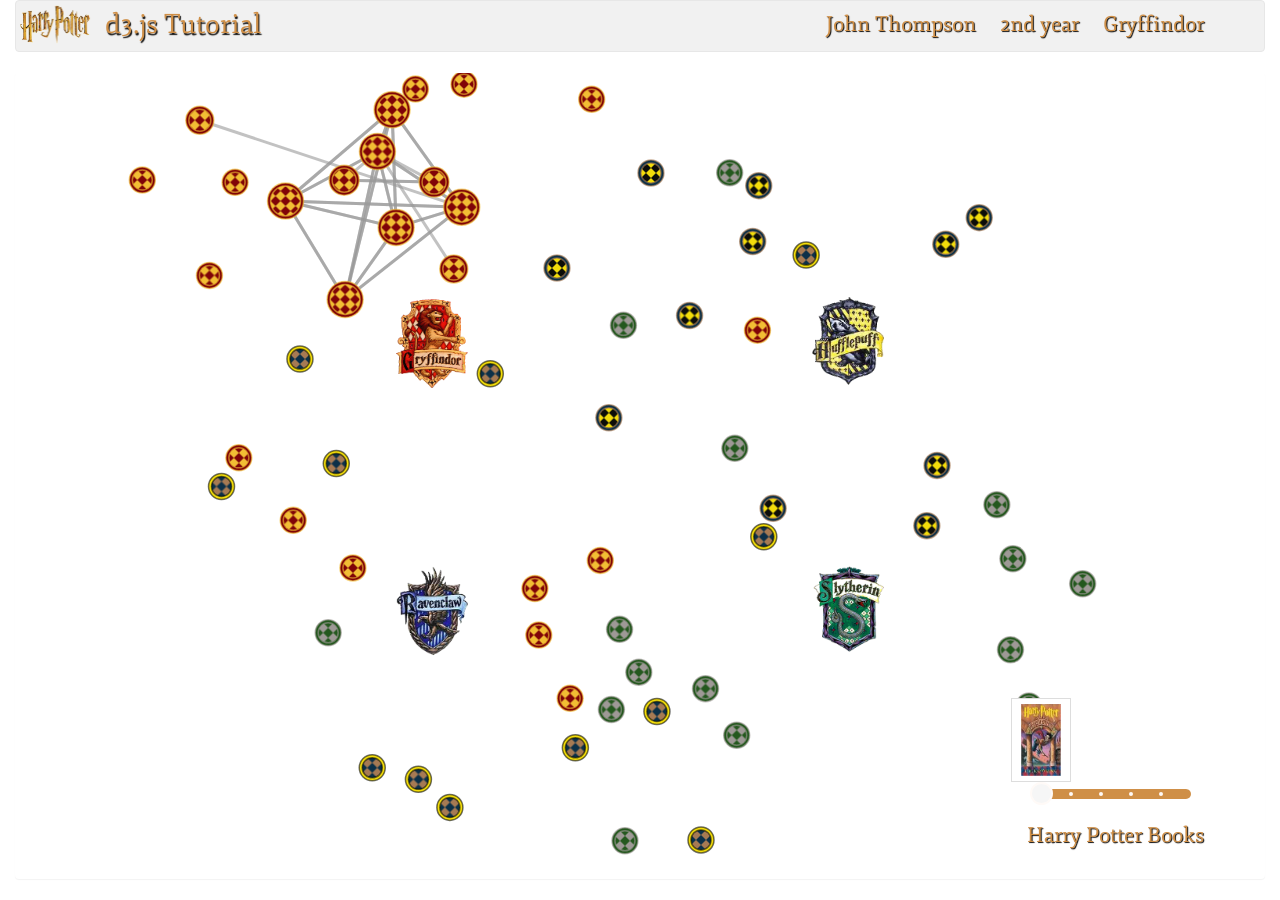
<file: hp/index.html>
<!DOCTYPE html>
<html>
<head lang="en">
    <meta charset="UTF-8">
    <title>Vis Template</title>
    <meta name="description" content="">
    <meta name="viewport" content="width=device-width, initial-scale=1">

    <link rel="stylesheet" href="css/bootstrap.min.css">
    <link rel="stylesheet" href="css/jquery-ui.min.css">
    <link rel="stylesheet" href="css/jquery-ui.structure.min.css">
    <link rel="stylesheet" href="css/jquery.qtip.min.css">
    <link rel="stylesheet" href="css/jquery-ui-slider-pips.css">
    <link rel="stylesheet" href="css/main.css">
    <link href='https://fonts.googleapis.com/css?family=Fjord+One' rel='stylesheet' type='text/css'>
</head>
<body>  
<div class="container-fluid">
    <nav id="navigation" class="navbar navbar-default">
        <div class="container-fluid">
            <div class="navbar-header">
                <div class="navbar-brand" href="#"><img src="img/hp_logo.png" style="float:left"> <span>d3.js Tutorial</span></div>
            </div>
            <div id="my-info" class="navbar-right">
                <ul class="nav nav-pills">

                </ul>
            </div>
        </div>
    </nav>
    <div id="book-slider-div">
        <div id="book-slider"></div>
        <div>
            <h3>Harry Potter Books</h3>
        </div>
    </div>

    <div id="main" class="col-md-12 col-lg-12 panel">
        <div id="vis" class="content">

        </div>
    </div>
</div>


<script src="js/vendor/jquery-1.11.2.min.js"></script>
<script src="js/vendor/jquery-ui.min.js"></script>
<script src="js/vendor/jquery-ui-slider-pips.js"></script>
<script src="js/vendor/jquery.qtip.min.js"></script>
<script src="js/vendor/bootstrap.min.js"></script>
<script src="js/vendor/d3.min.js"></script>
<script src="js/vendor/d3.legends.js"></script>
<script src="js/main.js"></script>
<script src="js/classes.js"></script>
<script src="js/tool.js"></script>
<script>
    // when we load or resize, make sure we update the size of the tool
    $(window).on("resize load", main.resizeWindow);

    // Get initial parameters for height and width
    var h = $(window).height() - $('#navigation').height() - 45;
    var w = $('#vis').width();

    $('#main').height(h);

    // Set params for size of visualization
    var params = {width: w, height: h, datapath: './data/data.json'};

    // Allow injection of params to tweak the vis
    var query = window.location.search.substring(1);
    var vars = query.split('&');
    vars.forEach(function (v) {
        var p = v.split('=');
        params[p[0]] = p[1];
    });

    main.init(params);
</script>
</html>
</file>
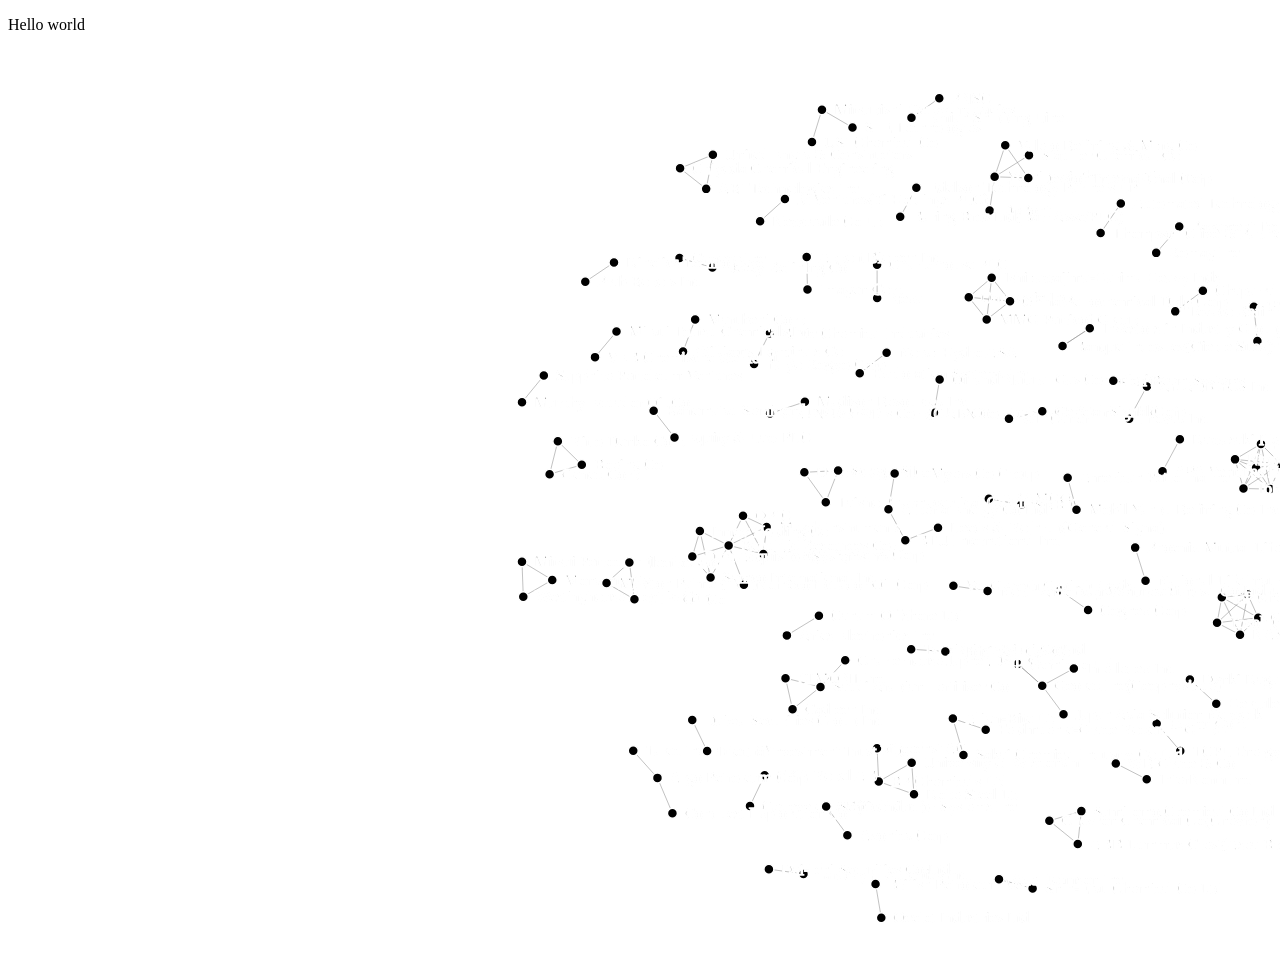
<file: html/index.html>
<!DOCTYPE html>
<html>
<head lang="en">
    <meta charset="UTF-8">
    <title></title>
    <script type="text/javascript" src="d3.min.js"></script>
    <style>
        .node {
        stroke: #fff;
        stroke-width: 1.5px;
        }

        .link {
        stroke: #999;
        stroke-opacity: .6;
        }
    </style>
</head>
<body>
    <p>Hello world</p>
    <div id="vis"></div>
</body>
<script src="graphData.js" type="text/javascript"></script>
<script src="main.js" type="text/javascript"></script>
<script type="text/javascript">
    main.init();
</script>
</html>
</file>
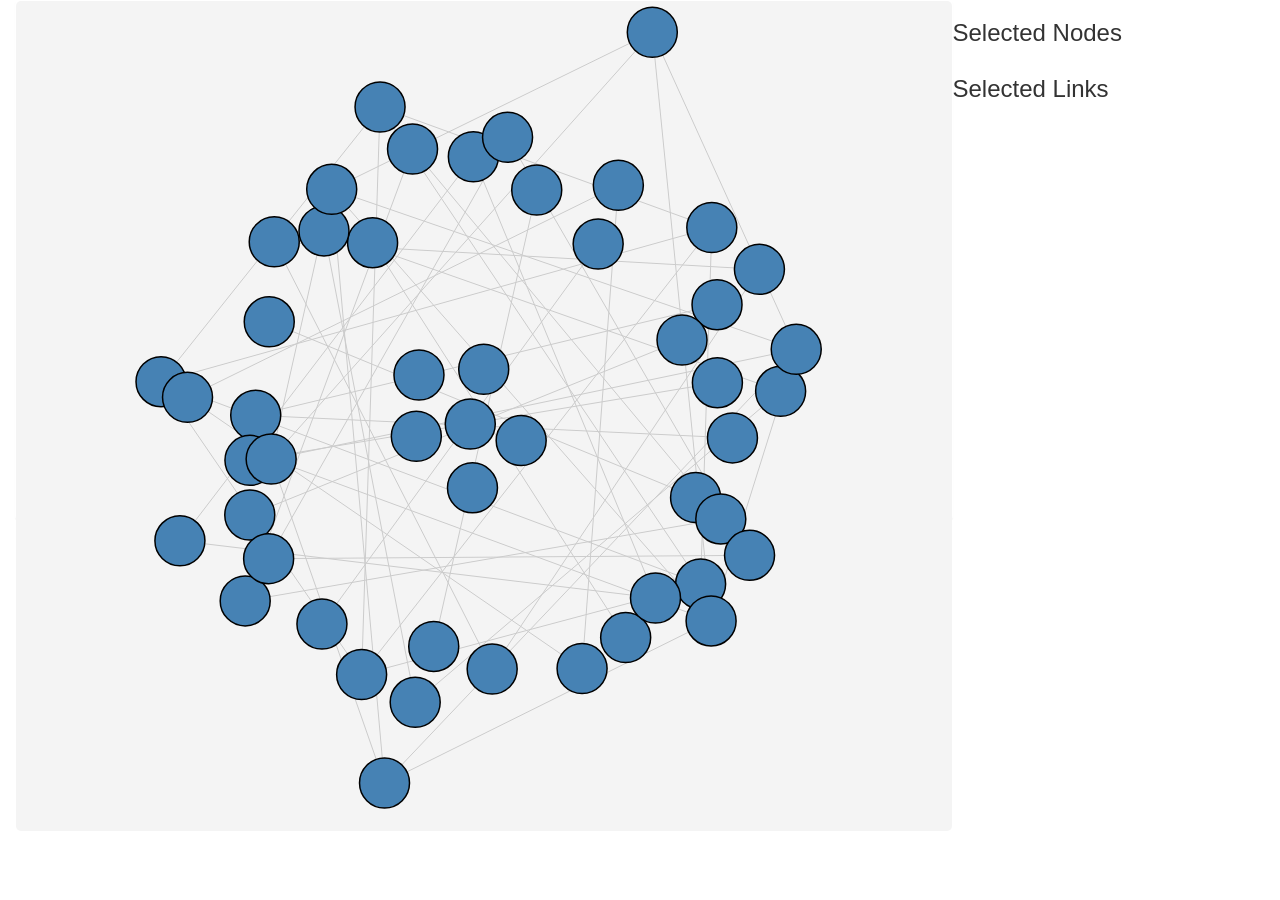
<file: jsMultiTouch/index.html>
<!DOCTYPE html>
<html>
<head lang="en">
    <meta charset="UTF-8">
    <title>Vis Template</title>
    <meta name="description" content="">
    <meta name="viewport" content="width=device-width, initial-scale=1">

    <link rel="stylesheet" href="css/bootstrap.min.css">
    <link rel="stylesheet" href="css/jquery-ui.min.css">
    <link rel="stylesheet" href="css/jquery-ui.structure.min.css">
    <link rel="stylesheet" href="css/main.css">
    <link href='http://fonts.googleapis.com/css?family=Roboto' rel='stylesheet' type='text/css'>
</head>
<body>  
<div class="container-fluid">
<!--     <nav class="navbar navbar-default">
        <div class="container-fluid"> -->
            <!--<div class="navbar-header">-->
                <!--<a class="navbar-brand" href="#"><img width="30px" height="30px" src="logo.png" style="float:left"></a>-->
            <!--</div>-->
<!--             <div class="navbar-right">
                <ul class="nav nav-pills">
                    <li id="nav-action-1" role="presentation" class="active"><a href="#">Action 1</a></li>
                    <li id="nav-action-2" role="presentation"><a href="#">Action 2</a></li>
                </ul>
            </div>
        </div>
    </nav>
 -->
    <div class="col-md-9 col-lg-9 panel">
        <div id="vis" class="content">
        </div>
    </div>
    <div class="col-md-3 col-lg-3">
        <div id="nodeinfopanel" class="row">
            <h3>Selected Nodes</h3>
            <div id="nodeinfo"></div>
        </div>
        <div id="edgeinfopanel" class="row">
            <h3>Selected Links</h3>
            <div id="edgeinfo"></div>
        </div>
        </div>
    </div>
</div>


<script src="js/vendor/jquery-1.11.2.min.js"></script>
<script src="js/vendor/jquery-ui.min.js"></script>
<script src="js/vendor/bootstrap.min.js"></script>
<script src="js/vendor/d3.min.js"></script>
<script src="js/vendor/hammer.min.js"></script>
<script src="data/graphData.js"></script>
<script src="js/classes.js"></script>
<script src="js/utils.js"></script>
<script src="js/main.js"></script>
<script>
    $(window).on("resize load", main.resizeWindow);

    var h = $(window).height() - 75;
    var w = $('#vis').width();
    $('#main').height(h).width(w);

    // Set params for size of visualization
    var params = {width: w, height: h, datapath: './data/data.json'};

    // Allow injection of params to tweak the vis
    var query = window.location.search.substring(1);
    var vars = query.split('&');
    vars.forEach(function (v) {
        var p = v.split('=');
        params[p[0]] = p[1];
    });
    
    main.init(params);
</script>
</body>
</html>
</file>
<file: hp/css/main.css>
.axis text {
    font: 10px sans-serif;
}

.axis path,
.axis line {
    fill: none;
    stroke: #000;
    shape-rendering: crispEdges;
}

.legend rect {
    fill:white;
    stroke:black;
    opacity:0.8;
}

.link path {
    stroke: #999;
    stroke-opacity: .6;
    stroke-width: 3px;
}

.node {
    stroke: #afafaf;
    stroke-opacity: .6;
    stroke-width: 0.5;
}


.switchable.active {
    display: block;
}

.switchable {
    display: none;
}

#viz {
    height: 100%;
}

.navbar.navbar-default .nav.nav-pills a{
    color: #333333;
}

.navbar.navbar-default .btn,
.navbar.navbar-default .nav.nav-pills .active a{
    background-color: #777777;
    color: #fefefe;
}

.navbar .navbar-right {
    height: 50px;
}

.navbar .navbar-brand {
    padding: 2px;
}

.navbar-brand img {
    max-width: 100%;
    max-height: 100%;
}

.navbar-brand span{
    padding: 0.4em 12px;
    display: inline-block;
    font-size: 1.5em;
    color: #cf8f47;
    text-shadow: 0.03em 0.06em 0.04em #111;
}

.navbar-right span{
    padding: 0.4em 12px;
    display: inline-block;
    font-size: 1.5em;
    color: #cf8f47;
    text-shadow: 0.03em 0.06em 0.04em #111;
}

.content {
    width: 100%;
    position: absolute;
    display: block;
    border-radius: 5px;
    -o-border-radius: 5px;
    -moz-border-radius: 5px;
    -webkit-border-radius: 5px;
}

.panel {
    position: relative;
    min-height: 520px;
    margin: 0;
    padding: 0;
}

.overflowing {
    white-space: nowrap;
    text-overflow: ellipsis;
}

#context-menu {
    padding: 6px 0;
    color: #333;
    font-family: Arial, Helvetica, sans-serif;
    border: 1px solid #bbb;
    -moz-box-shadow: 1px 1px 2px rgba(0, 0, 0, 0.2);
    -webkit-box-shadow: 1px 1px 2px rgba(0, 0, 0, 0.2);
    box-shadow: 1px 1px 5px rgba(0, 0, 0, 0.3);
    border-radius: 6px;
    -moz-border-radius: 6px;
    -webkit-border-radius: 6px;
    position: absolute;
    background-color: #f3f3f3;
    z-index: 100;
    display: none;
    width: 175px;
}

#context-menu ul {
    padding: 0 0;
}

#context-menu li {
    cursor: default;
    float: left;
    display: block;
    width: 100%;
    font-size: 13px;
    line-height: 13px;
    font-weight: 300;
    padding: 6px 12px;
}

#context-menu li.disabled {
    color: #cccccc;
}

#context-menu li.disabled:hover,
#context-menu li.disabled:focus {
    color: #cccccc;
    background-color: transparent;
}

#context-menu li:hover,
#context-menu li:focus{
    background-color: #999999;
    color: #f7f7f7;
}

#navigation {
    background: #f1f1f1;
}

body {
    font-family: 'Fjord One', serif;
}

#book-slider.ui-slider {
    position: relative;
    display: inline-block;
    left: 50%;
    width: 150px;
    border-radius: 20px;
    background: #cf8f47;
    border: none;
    height: 10px;
    margin: 10px -75px;
}

#book-slider-div {
    position: absolute;
    z-index: 100;
    display: block;
    right: 5%;
    bottom: 5%
}

#book-slider-div h3 {
    padding: 0.4em 12px;
    margin: 0;
    display: inline-block;
    font-size: 1.5em;
    color: #cf8f47;
    text-shadow: 0.03em 0.06em 0.04em #111;
    text-align: center;
}

#book-slider .ui-slider-handle {
    border-radius: 23px;
    height: 23px;
    width: 23px;
    top: -7px;
    box-shadow: none;
    margin-left: -11px;
    border: 2px solid #fffaf7; }

#book-slider .ui-slider-handle:focus,
#book-slider .ui-slider-handle:active,
#book-slider .ui-slider-handle.ui-state-focus{
    box-shadow: none;
    outline: none;
    -moz-box-shadow: none;
    -o-box-shadow: none;
    -webkit-box-shadow: none;
}

#book-slider .ui-slider-pip {
    top: 3px; }

#book-slider .ui-slider-pip .ui-slider-line {
    width: 4px;
    height: 4px;
    border-radius: 4px;
    margin-left: -2px;
    background: #fffaf7; }

#book-slider .ui-slider-pip.ui-slider-pip-last,
#book-slider .ui-slider-pip.ui-slider-pip-first {
    top: -7px; }

#book-slider .ui-slider-pip.ui-slider-pip-last .ui-slider-line,
#book-slider .ui-slider-pip.ui-slider-pip-first .ui-slider-line {
    display: none; }

#book-slider .ui-slider-pip.ui-slider-pip-last .ui-slider-label,
#book-slider .ui-slider-pip.ui-slider-pip-first .ui-slider-label {
    margin: 0; }

#book-slider .ui-slider-pip.ui-slider-pip-selected,
#book-slider .ui-slider-pip.ui-slider-pip-selected-initial {
    color: #cf8f47;
}
</file>
<file: jsMultiTouch/css/main.css>
.switchable.active {
    display: block;
}

.switchable {
    display: none;
}

.node {
    fill: steelblue;
    stroke: #000;
    stroke-width: 1.5px;
}

.node.selected {
    stroke: #f00;
    stroke-width: 2.5px;
}   

.node.isFixed {
    stroke-dasharray: 5,5;
}

.node.expanded {
    fill: #ccc;
}

.link {
  stroke: #ccc;
  stroke-opacity: 1;
}

.link.selected {
  stroke: #f00;
  stroke-width: 2.5;
}

.contextmenu-slice > path {
    -webkit-transition: fill 0.1s linear;
    -moz-transition: fill 0.1s linear;
    -o-transition: fill 0.1s linear;
    transition: fill 0.1s linear;
    fill: #0A0A0A;
    fill-opacity: 0.8;
    stroke: #212121;
    stroke-width: 0.5px;
    stroke-opacity: 0.9;
}

.contextmenu-slice.selected > path {
    fill: #282828;
}

.contextmenu-label {
    fill: #F7F7F7;
    font-size: 12px;
    font-weight: 600;
    text-anchor: middle;
}

#viz {
    height: 100%;
}

.navbar.navbar-default .nav.nav-pills a{
    color: #333333;
}

.navbar.navbar-default .btn,
.navbar.navbar-default .nav.nav-pills .active a{
    background-color: #777777;
    color: #fefefe;
}

.navbar.navbar-right {
    padding: 8px 15px;
}

.content {
    width: 100%;
    background: #f4f4f4;
    position: absolute;
    display: block;
    border-radius: 5px;
    -o-border-radius: 5px;
    -moz-border-radius: 5px;
    -webkit-border-radius: 5px;
}

.panel {
    position: relative;
    min-height: 520px;
    margin: 0;
    padding: 0;
}

.overflowing {
    white-space: nowrap;
    text-overflow: ellipsis;
}

#context-menu {
    padding: 6px 0;
    color: #333;
    font-family: Arial, Helvetica, sans-serif;
    border: 1px solid #bbb;
    -moz-box-shadow: 1px 1px 2px rgba(0, 0, 0, 0.2);
    -webkit-box-shadow: 1px 1px 2px rgba(0, 0, 0, 0.2);
    box-shadow: 1px 1px 5px rgba(0, 0, 0, 0.3);
    border-radius: 6px;
    -moz-border-radius: 6px;
    -webkit-border-radius: 6px;
    position: absolute;
    background-color: #f3f3f3;
    z-index: 100;
    display: none;
    width: 175px;
}

#context-menu ul {
    padding: 0 0;
}

#context-menu li {
    cursor: default;
    float: left;
    display: block;
    width: 100%;
    font-size: 13px;
    line-height: 13px;
    font-weight: 300;
    padding: 6px 12px;
}

#context-menu li.disabled {
    color: #cccccc;
}

#context-menu li.disabled:hover,
#context-menu li.disabled:focus {
    color: #cccccc;
    background-color: transparent;
}

#context-menu li:hover,
#context-menu li:focus{
    background-color: #999999;
    color: #f7f7f7;
}
</file>
